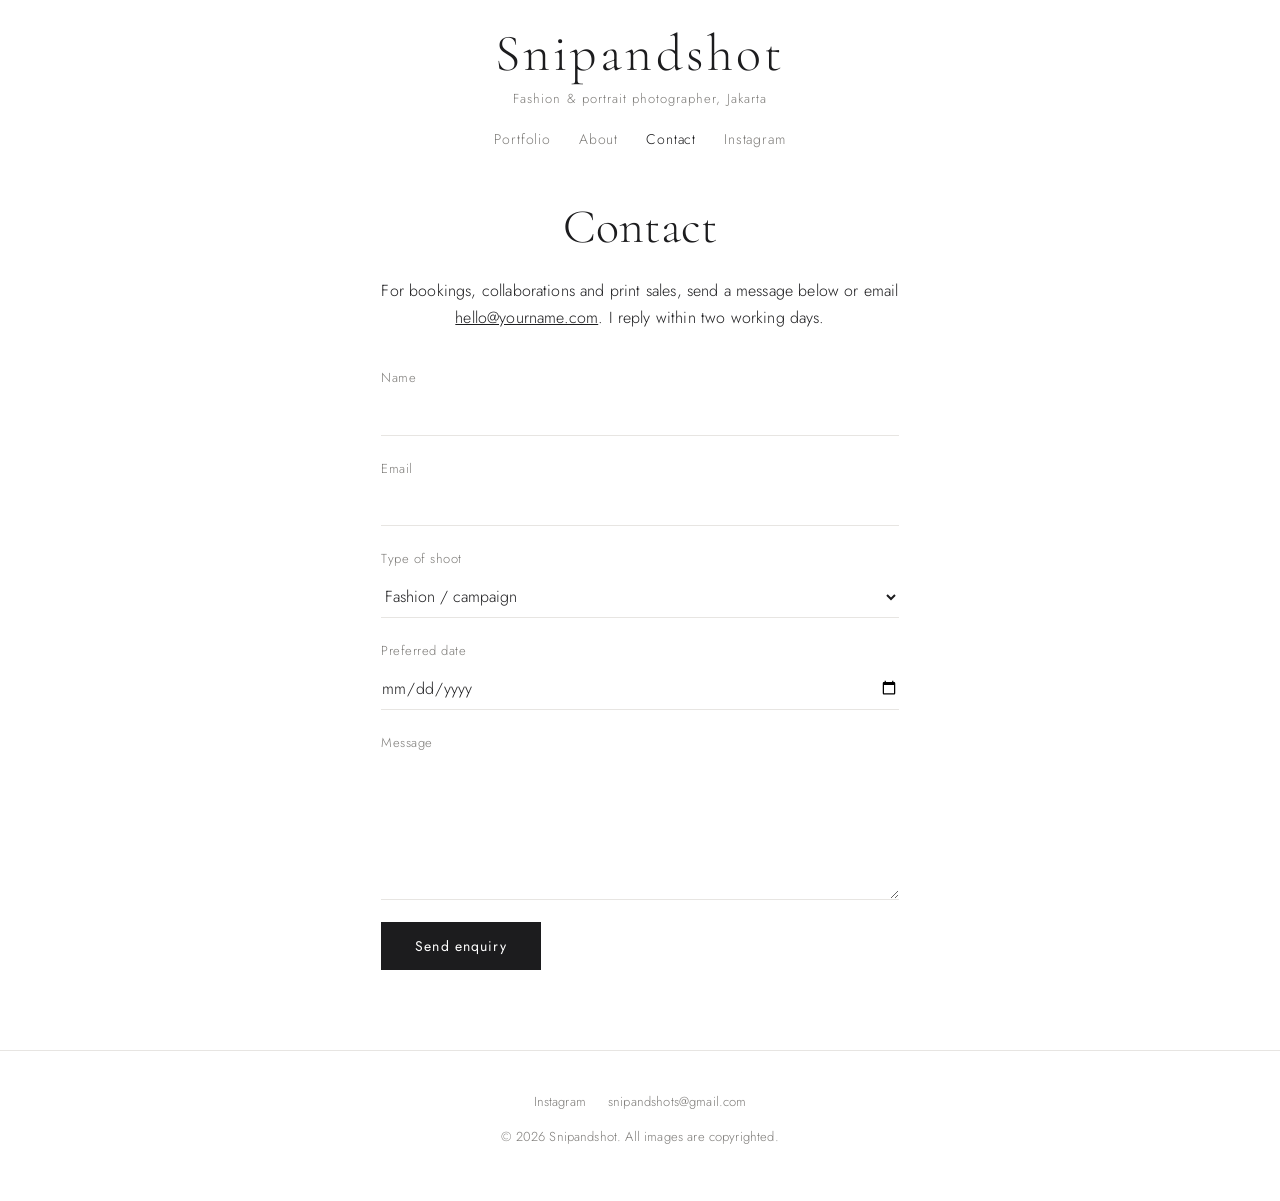
<file: contact.html>
<!DOCTYPE html>
<html lang="en">
<head>
  <meta charset="UTF-8">
  <meta name="viewport" content="width=device-width, initial-scale=1">
  <title>Contact | Snipandshot</title>
  <meta name="description" content="Book a shoot or send an enquiry to Your Name.">
  <link rel="preconnect" href="https://fonts.googleapis.com">
  <link rel="preconnect" href="https://fonts.gstatic.com" crossorigin>
  <link href="https://fonts.googleapis.com/css2?family=Cormorant+Garamond:wght@300;400&family=Jost:wght@300;400&display=swap" rel="stylesheet">
  <link rel="stylesheet" href="/assets/css/style.css">
</head>
<body>
  <header class="site-header">
    <a href="/" class="wordmark">Snipandshot</a>
    <p class="tagline">Fashion &amp; portrait photographer, Jakarta</p>
    <button class="menu-toggle" aria-expanded="false" aria-controls="main-nav">Menu</button>
    <nav class="nav" id="main-nav">
      <a href="/">Portfolio</a>
      <a href="/about.html">About</a>
      <a href="/contact.html" aria-current="page">Contact</a>
      <a href="https://instagram.com/yourhandle" target="_blank" rel="noopener">Instagram</a>
    </nav>
  </header>

  <main class="page contact">
    <h1>Contact</h1>
    <div class="prose">
      <p>For bookings, collaborations and print sales, send a message below or email <a href="mailto:hello@yourname.com"><u>hello@yourname.com</u></a>. I reply within two working days.</p>
    </div>

    <!-- Netlify Forms: the "data-netlify" attribute is all Netlify needs.
         Submissions appear in your Netlify dashboard under Forms. -->
    <form name="contact" method="POST" action="/thanks.html" data-netlify="true" netlify-honeypot="bot-field">
      <input type="hidden" name="form-name" value="contact">
      <p class="hidden-field"><label>Leave this empty <input name="bot-field"></label></p>

      <label>Name
        <input type="text" name="name" autocomplete="name" required>
      </label>
      <label>Email
        <input type="email" name="email" autocomplete="email" required>
      </label>
      <label>Type of shoot
        <select name="shoot-type">
          <option>Fashion / campaign</option>
          <option>Editorial</option>
          <option>Beauty</option>
          <option>Personal portrait</option>
          <option>Something else</option>
        </select>
      </label>
      <label>Preferred date
        <input type="date" name="date">
      </label>
      <label>Message
        <textarea name="message" required></textarea>
      </label>
      <button class="btn" type="submit">Send enquiry</button>
    </form>
  </main>

  <footer class="site-footer">
    <nav>
      <a href="https://instagram.com/Snipandshot" target="_blank" rel="noopener">Instagram</a>
      <a href="mailto:snipandshots@gmail.com">snipandshots@gmail.com</a>
    </nav>
    <p>&copy; <span id="year"></span> Snipandshot. All images are copyrighted.</p>
  </footer>
  <script src="/assets/js/main.js"></script>
</body>
</html>
</file>
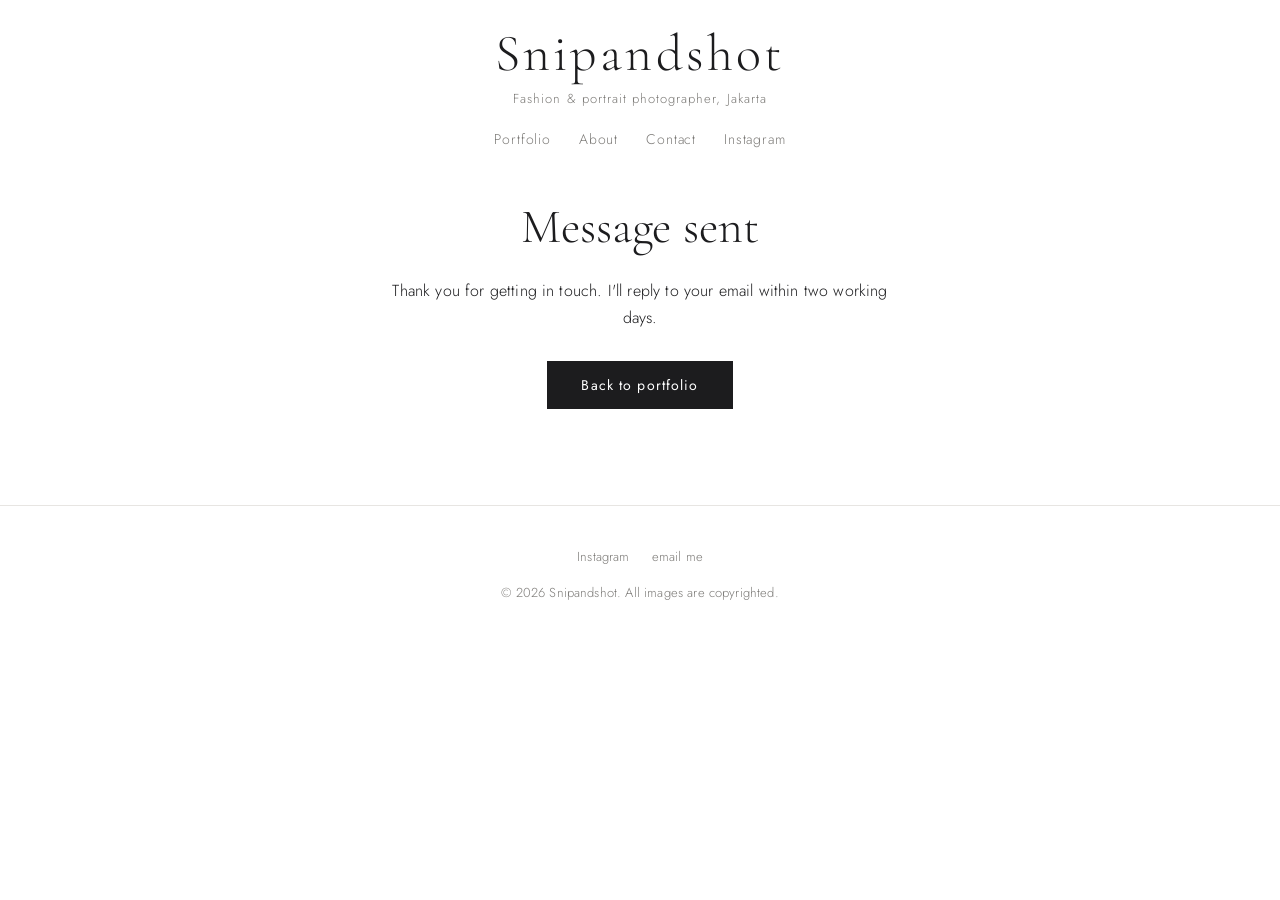
<file: thanks.html>
<!DOCTYPE html>
<html lang="en">
<head>
  <meta charset="UTF-8">
  <meta name="viewport" content="width=device-width, initial-scale=1">
  <title>Thank you | Snipandshot</title>
  <meta name="description" content="Your message has been sent.">
  <link rel="preconnect" href="https://fonts.googleapis.com">
  <link rel="preconnect" href="https://fonts.gstatic.com" crossorigin>
  <link href="https://fonts.googleapis.com/css2?family=Cormorant+Garamond:wght@300;400&family=Jost:wght@300;400&display=swap" rel="stylesheet">
  <link rel="stylesheet" href="/assets/css/style.css">
</head>
<body>
  <header class="site-header">
    <a href="/" class="wordmark">Snipandshot</a>
    <p class="tagline">Fashion &amp; portrait photographer, Jakarta</p>
    <button class="menu-toggle" aria-expanded="false" aria-controls="main-nav">Menu</button>
    <nav class="nav" id="main-nav">
      <a href="/">Portfolio</a>
      <a href="/about.html">About</a>
      <a href="/contact.html">Contact</a>
      <a href="https://instagram.com/yourhandle" target="_blank" rel="noopener">Instagram</a>
    </nav>
  </header>

  <main class="page contact">
    <h1>Message sent</h1>
    <div class="prose">
      <p>Thank you for getting in touch. I'll reply to your email within two working days.</p>
    </div>
    <p style="margin-top:30px"><a class="btn" href="/">Back to portfolio</a></p>
  </main>

  <footer class="site-footer">
    <nav>
      <a href="https://instagram.com/snipandshot" target="_blank" rel="noopener">Instagram</a>
      <a href="mailto:snipandshots@gmail.com">email me</a>
    </nav>
    <p>&copy; <span id="year"></span> Snipandshot. All images are copyrighted.</p>
  </footer>
  <script src="/assets/js/main.js"></script>
</body>
</html>
</file>
<file: assets/css/style.css>
/* ===== Design tokens: change these to restyle the whole site ===== */
:root {
  --paper: #ffffff;
  --ink: #1c1c1e;
  --muted: #7d7b78;
  --line: #e7e5e2;
  --veil: rgba(255, 255, 255, 0.97);
  --serif: "Cormorant Garamond", "Times New Roman", Georgia, serif;
  --sans: "Jost", "Helvetica Neue", Arial, sans-serif;
  --gap: clamp(8px, 1.2vw, 16px);
  --edge: clamp(16px, 4vw, 56px);
}

*, *::before, *::after { box-sizing: border-box; }
html { -webkit-text-size-adjust: 100%; }
body {
  margin: 0;
  background: var(--paper);
  color: var(--ink);
  font: 300 16px/1.7 var(--sans);
  letter-spacing: 0.01em;
}
img { display: block; max-width: 100%; height: auto; }
a { color: inherit; text-decoration: none; }
a:focus-visible, button:focus-visible, input:focus-visible,
textarea:focus-visible, select:focus-visible {
  outline: 1px solid var(--ink);
  outline-offset: 4px;
}

/* ===== Header ===== */
.site-header {
  position: sticky;
  top: 0;
  z-index: 20;
  background: var(--veil);
  padding: 28px var(--edge) 18px;
  text-align: center;
}
.wordmark {
  font-family: var(--serif);
  font-weight: 300;
  font-size: clamp(30px, 4.4vw, 52px);
  line-height: 1;
  letter-spacing: 0.06em;
  display: inline-block;
}
.tagline {
  margin: 8px 0 0;
  font-size: 13px;
  color: var(--muted);
  letter-spacing: 0.08em;
}
.nav {
  margin-top: 18px;
  display: flex;
  justify-content: center;
  flex-wrap: wrap;
  gap: 6px 28px;
  font-size: 14px;
  letter-spacing: 0.06em;
}
.nav a, .filters button { color: var(--muted); transition: color .2s; }
.nav a:hover, .nav a[aria-current="page"],
.filters button:hover, .filters button[aria-pressed="true"] { color: var(--ink); }
.menu-toggle { display: none; }

/* ===== Gallery (masonry via CSS columns) ===== */
.filters {
  display: flex;
  justify-content: center;
  flex-wrap: wrap;
  gap: 4px 22px;
  padding: 6px var(--edge) 30px;
}
.filters button {
  background: none;
  border: 0;
  padding: 4px 0;
  font: 300 14px var(--sans);
  letter-spacing: 0.06em;
  cursor: pointer;
}
.gallery {
  padding: 0 var(--edge) var(--edge);
  columns: 3 320px;
  column-gap: var(--gap);
}
.gallery figure {
  margin: 0 0 var(--gap);
  break-inside: avoid;
  cursor: zoom-in;
  overflow: hidden;
  background: #f3f2f0;
}
.gallery figure img { transition: opacity .3s ease; }
.gallery figure:hover img { opacity: .88; }
.gallery figure.is-hidden { display: none; }

/* ===== Lightbox ===== */
.lightbox {
  position: fixed;
  inset: 0;
  z-index: 50;
  background: var(--paper);
  display: none;
  align-items: center;
  justify-content: center;
  padding: 60px var(--edge);
}
.lightbox.is-open { display: flex; }
.lightbox img {
  max-height: calc(100vh - 120px);
  width: auto;
  object-fit: contain;
}
.lightbox button {
  position: absolute;
  background: none;
  border: 0;
  font: 300 15px var(--sans);
  letter-spacing: 0.06em;
  color: var(--ink);
  cursor: pointer;
  padding: 12px;
}
.lb-close { top: 16px; right: calc(var(--edge) - 12px); }
.lb-prev  { left: calc(var(--edge) - 12px); top: 50%; transform: translateY(-50%); }
.lb-next  { right: calc(var(--edge) - 12px); top: 50%; transform: translateY(-50%); }
.lb-count { position: absolute; bottom: 20px; font-size: 13px; color: var(--muted); }

/* ===== Text pages ===== */
.page {
  max-width: 1100px;
  margin: 0 auto;
  padding: 30px var(--edge) 80px;
}
.about {
  display: grid;
  grid-template-columns: minmax(0, 1fr) minmax(0, 1fr);
  gap: clamp(28px, 6vw, 80px);
  align-items: start;
}
.page h1 {
  font: 300 clamp(34px, 4vw, 48px)/1.15 var(--serif);
  margin: 0 0 22px;
}
.page h2 {
  font: 400 22px/1.3 var(--serif);
  margin: 40px 0 10px;
}
.prose { max-width: 60ch; }
.prose p { margin: 0 0 1.1em; }
.clients { color: var(--muted); }

/* ===== Contact form ===== */
.contact { max-width: 620px; margin: 0 auto; text-align: center; }
.contact .prose { margin: 0 auto; }
.contact form { text-align: left; margin-top: 36px; display: grid; gap: 22px; }
.contact label { display: grid; gap: 6px; font-size: 13px; color: var(--muted); letter-spacing: 0.04em; }
.contact input, .contact textarea, .contact select {
  font: 300 16px var(--sans);
  color: var(--ink);
  border: 0;
  border-bottom: 1px solid var(--line);
  padding: 8px 0;
  background: transparent;
  border-radius: 0;
}
.contact textarea { min-height: 140px; resize: vertical; }
.contact input:focus, .contact textarea:focus, .contact select:focus {
  border-bottom-color: var(--ink);
  outline: none;
}
.btn {
  justify-self: start;
  display: inline-block;
  background: var(--ink);
  color: var(--paper);
  border: 0;
  padding: 14px 34px;
  font: 400 14px var(--sans);
  letter-spacing: 0.08em;
  cursor: pointer;
}
.btn:hover { opacity: .85; }
.hidden-field { display: none; }

/* ===== Footer ===== */
.site-footer {
  padding: 40px var(--edge);
  text-align: center;
  font-size: 13px;
  color: var(--muted);
  border-top: 1px solid var(--line);
}
.site-footer nav { display: flex; justify-content: center; gap: 22px; margin-bottom: 8px; }
.site-footer a:hover { color: var(--ink); }

/* ===== One page-load moment: photos fade in ===== */
@media (prefers-reduced-motion: no-preference) {
  .gallery figure img { animation: settle .9s ease both; }
  @keyframes settle { from { opacity: 0; } to { opacity: 1; } }
}

/* ===== Mobile ===== */
@media (max-width: 720px) {
  .site-header { padding-top: 18px; }
  .menu-toggle {
    display: inline-block;
    margin-top: 12px;
    background: none;
    border: 0;
    font: 300 14px var(--sans);
    letter-spacing: 0.06em;
    color: var(--ink);
    cursor: pointer;
  }
  .nav { display: none; flex-direction: column; gap: 12px; padding: 10px 0 4px; }
  .nav.is-open { display: flex; }
  .gallery { columns: 2 150px; }
  .about { grid-template-columns: 1fr; }
  .lb-prev, .lb-next { top: auto; bottom: 8px; transform: none; }
}
</file>
